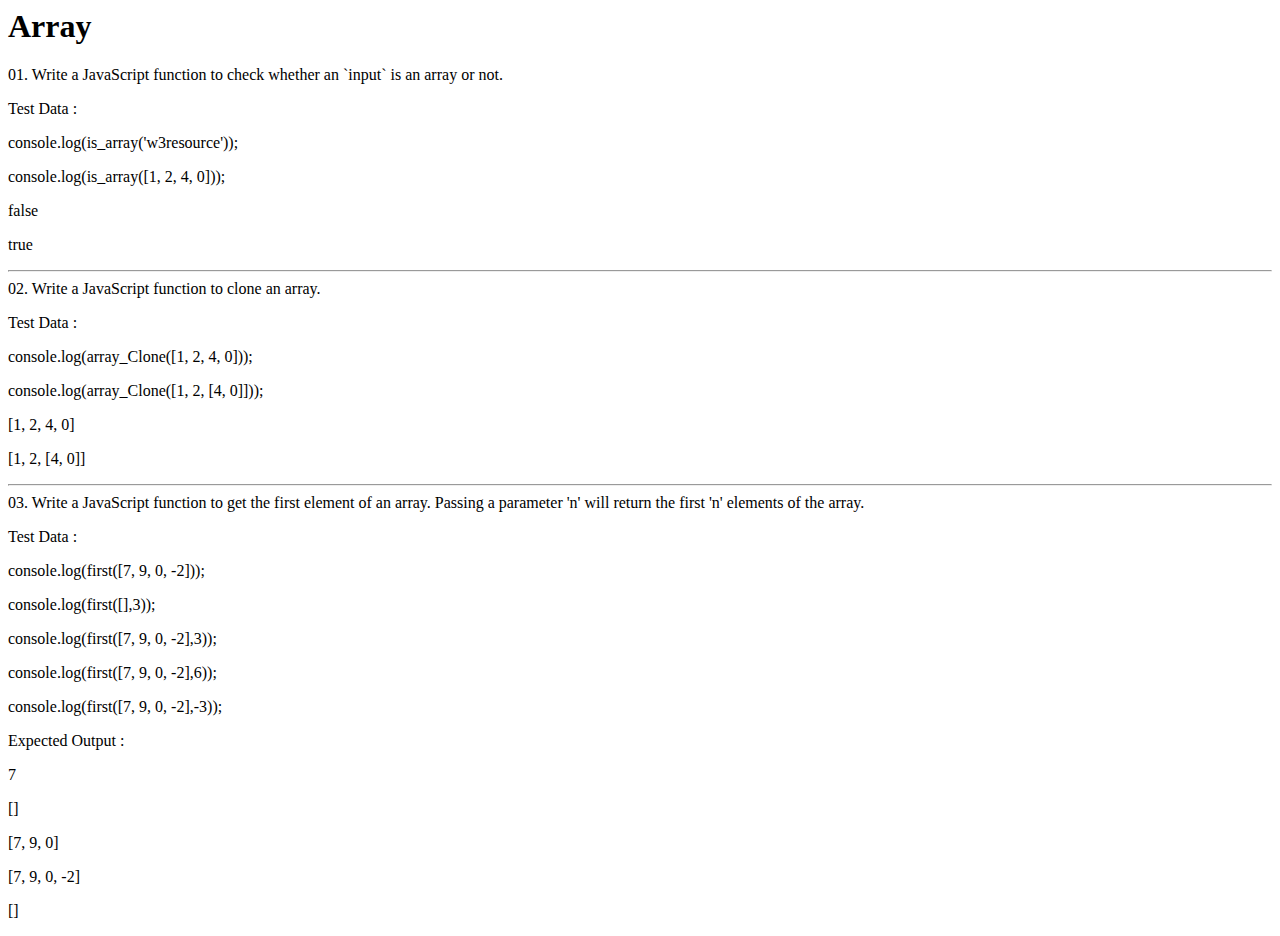
<file: array.html>
<html>

    <header>
    
    
        <script src="array.js"></script>
    
    
    
    </header>

<body>
    
    <h1>Array</h1>
    
    01. Write a JavaScript function to check whether an `input` is an array or not. 
    <p>Test Data :</p>
    <p>console.log(is_array('w3resource')); </p>
    <p>console.log(is_array([1, 2, 4, 0]));</p>
    <p>false</p>
    <p>true</p>
    
    <hr>
    
    02. Write a JavaScript function to clone an array.
    <p>Test Data :</p>
    <p>console.log(array_Clone([1, 2, 4, 0])); </p>
    <p>console.log(array_Clone([1, 2, [4, 0]]));</p>
    <p>[1, 2, 4, 0] </p>
    <p>[1, 2, [4, 0]]</p>
    
    <hr>
    
    03. Write a JavaScript function to get the first element of an array. Passing a parameter 'n' will return the first 'n' elements of the array. 
    <p>Test Data : </p>
    <p>console.log(first([7, 9, 0, -2]));</p>
    <p>console.log(first([],3));</p>
    <p>console.log(first([7, 9, 0, -2],3));</p>
    <p>console.log(first([7, 9, 0, -2],6));</p>
    <p>console.log(first([7, 9, 0, -2],-3));</p>
    <p>Expected Output : </p>
    <p>7</p>
    <p>[] </p>
    <p>[7, 9, 0] </p>
    <p>[7, 9, 0, -2] </p>
    <p>[] </p>

    
    
    
    
    
    
</body>



</html>
</file>
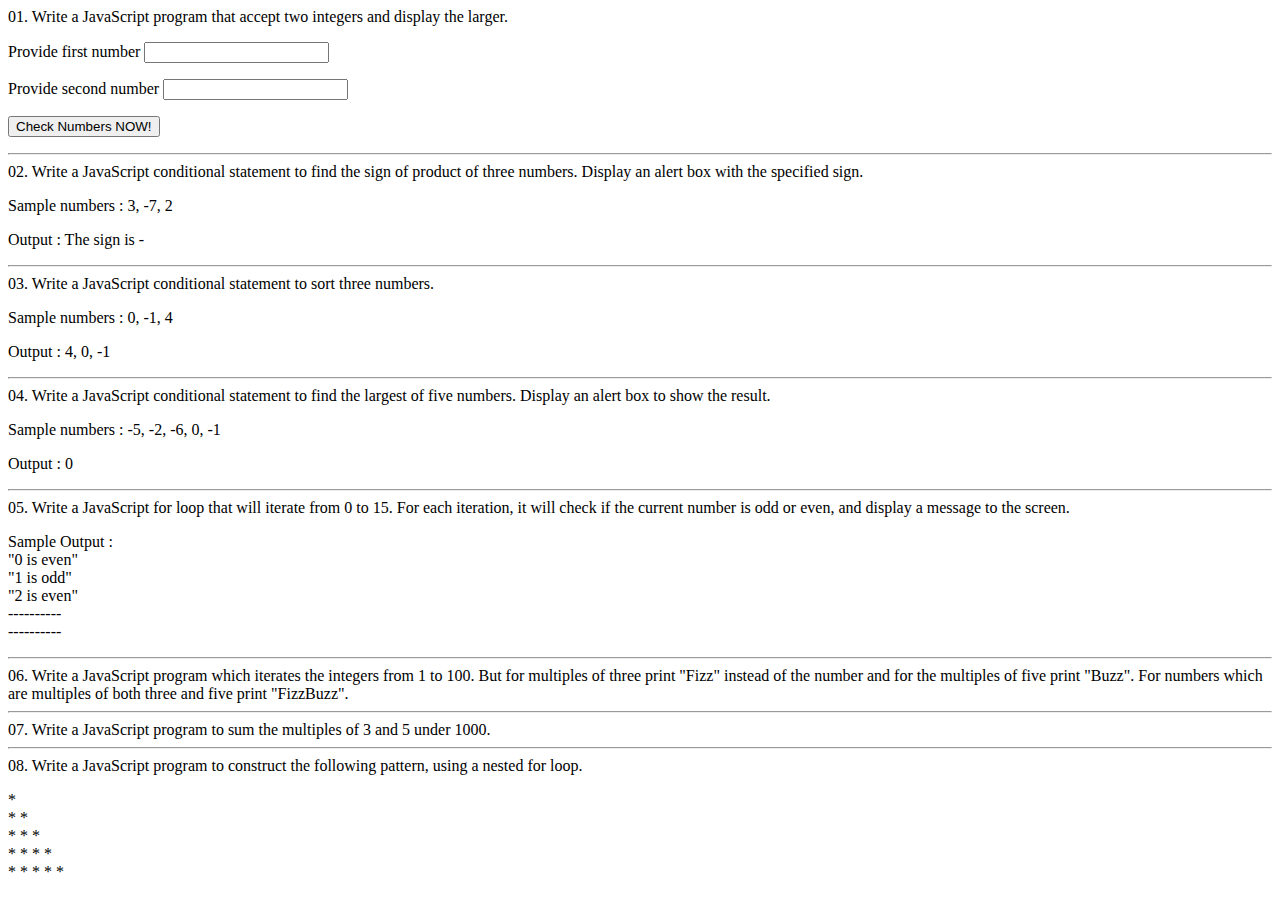
<file: conditional.html>
<html>

    
<header>
    
    <script src="conditional.js" type="text/javascript"></script>
    
    
    
</header>

    <body>
    
    01. Write a JavaScript program that accept two integers and display the larger.
        
    <p>Provide first number <input id="firstNumber"></p>
    <p>Provide second number <input id="secondNumber"></p>
        <p><input type="submit" value="Check Numbers NOW!" onclick="checkInput()"></p>

        <hr>
        
       02. Write a JavaScript conditional statement to find the sign of product of three numbers. Display an alert box with the specified sign. 
        <p>Sample numbers : 3, -7, 2 </p>
        <p>Output : The sign is -  </p>
        
        <hr>
        
        03. Write a JavaScript conditional statement to sort three numbers.
        <p>Sample numbers : 0, -1, 4 </p>
        <p>Output : 4, 0, -1 </p>
        
        <hr>
        
        04. Write a JavaScript conditional statement to find the largest of five numbers. Display an alert box to show the result. 
        <p>Sample numbers : -5, -2, -6, 0, -1 </p>
        <p>Output : 0 </p>
        
        <hr>
        
        05. Write a JavaScript for loop that will iterate from 0 to 15. For each iteration, it will check if the current number is odd or even, and display a message to the screen. 
            <p>Sample Output : <br />
            "0 is even" <br />
            "1 is odd" <br />
            "2 is even" <br />
            ---------- <br />
            ---------- </p>
        <hr>
        
        06. Write a JavaScript program which iterates the integers from 1 to 100. But for multiples of three print "Fizz" instead of the number and for the multiples of five print "Buzz". For numbers which are multiples of both three and five print "FizzBuzz".
        
        <hr>
        
        07. Write a JavaScript program to sum the multiples of 3 and 5 under 1000.
        
        <hr>
    
        08. Write a JavaScript program to construct the following pattern, using a nested for loop.

            <p>*  <br />
                * *  <br />
                * * *  <br />
                * * * *  <br />
                * * * * * </p>
    
    
    
    </body>



</html>
</file>
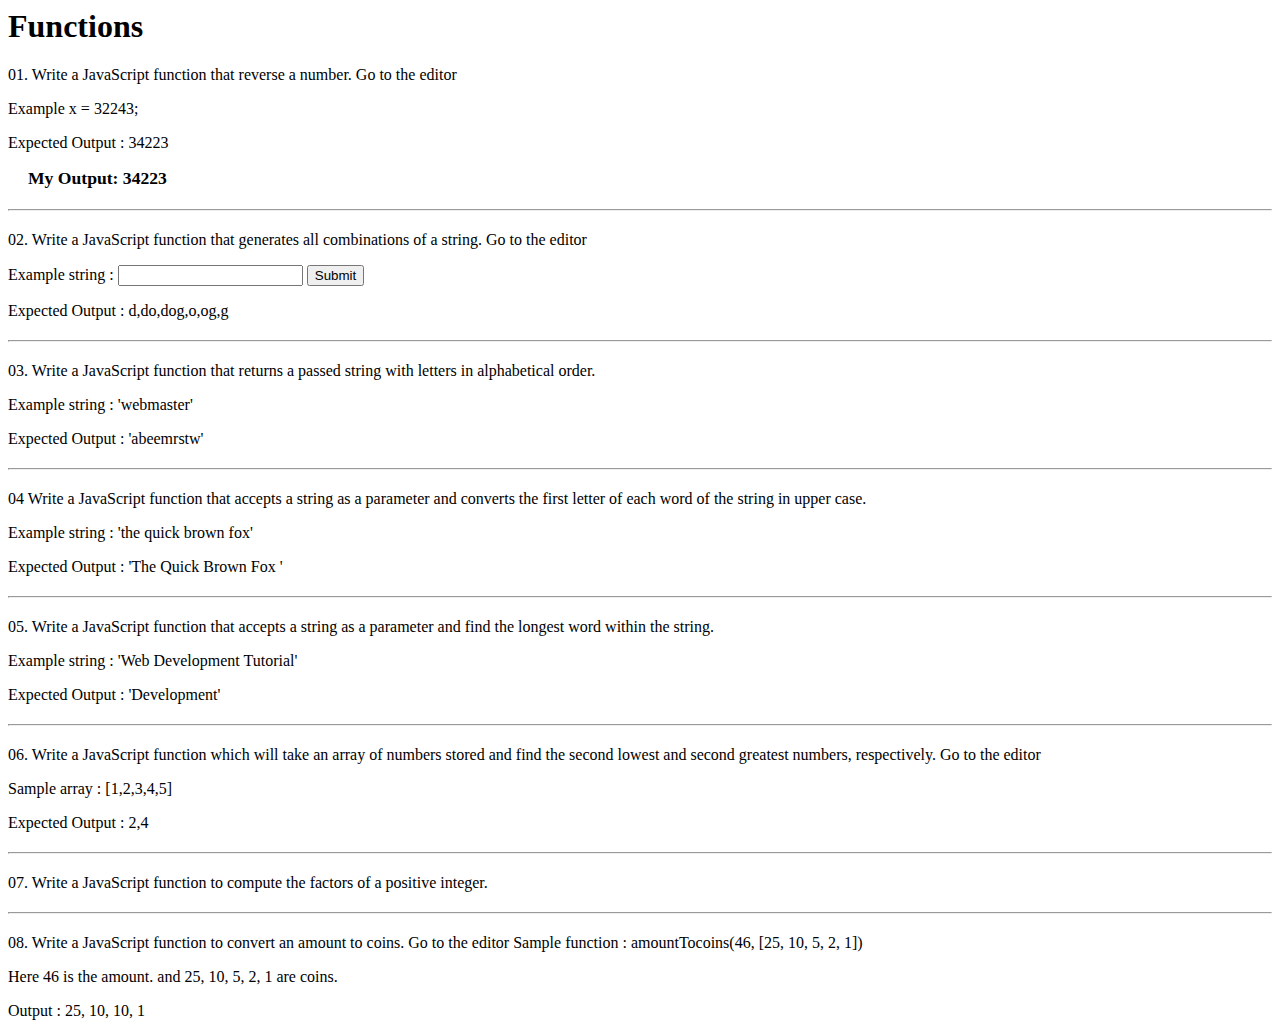
<file: function.html>
<html>

<header class='header'>
    
    <script src="app01.js" type="text/javascript"></script>

    
    <style type="text/css">
    
        .header {
            display: none;
        }
        
        
        
        div {
            
            font-size: 1.1em;
            font-weight: bold;
            padding-left: 20px;
        }
        
        button {
            margin-top: 15px;
        }
    
        hr {
            margin: 20px 0px;
        }
        
        
    
    </style>
    
    
</header>

<body>
        <h1>Functions</h1>
      
    01. Write a JavaScript function that reverse a number. Go to the editor
    <p>Example x = 32243;</p>
    <p>Expected Output : 34223</p>
    <div>My Output: <span id="myOutput"></span></div>

    <hr>
    
    02. Write a JavaScript function that generates all combinations of a string. Go to the editor
    <div id="divDog"></div>
    <p>Example string : <input id='dog'> <input onclick="contr()" type='submit' value="Submit"> </p>
    <p>Expected Output : d,do,dog,o,og,g </p>
    
    <hr>
    
    03. Write a JavaScript function that returns a passed string with letters in alphabetical order.
    
    <p>Example string : 'webmaster'&nbsp;&nbsp; </p> 
    <p>Expected Output : 'abeemrstw'&nbsp;&nbsp; <span id='outWeb'></span></p>
    
    <hr>
    
    04 Write a JavaScript function that accepts a string as a parameter and converts the first letter of each word of the string in upper case. 
    <p>Example string : 'the quick brown fox' </p>
    <p>Expected Output : 'The Quick Brown Fox '</p>
    
    <hr>
    
    05. Write a JavaScript function that accepts a string as a parameter and find the longest word within the string.
    <p>Example string : 'Web Development Tutorial' </p>
    <p>Expected Output : 'Development'</p>
    
    <hr>
    
    06. Write a JavaScript function which will take an array of numbers stored and find the second lowest and second greatest numbers, respectively. Go to the editor
    <p>Sample array : [1,2,3,4,5]</p>
    <p>Expected Output : 2,4 </p>
    
    <hr>
    
    07. Write a JavaScript function to compute the factors of a positive integer.
    
    <hr>
    
    08. Write a JavaScript function to convert an amount to coins. Go to the editor
Sample function : amountTocoins(46, [25, 10, 5, 2, 1])
    <p>Here 46 is the amount. and 25, 10, 5, 2, 1 are coins. </p>
    <p>Output : 25, 10, 10, 1</p>
    
    <script>
        
//Define a reverse function
       
 function myOutut(n)  {  
    
     n = n + "";  
 
     //Convert into string, reverse and convert back
     
     return n.split("").reverse().join(""); 

 }  

//Send results to ID
var x = myOutut(32243);
        
document.getElementById('myOutput').innerHTML = x;
        


//Write a JavaScript function that generates all combinations of a string.  


function substrings(str1)  {  
      
    var array1 = str1.split("");
    

    var combi = [];  
    
    var tmp= "";  
    
    var slent = Math.pow(2, array1.length);  

    for (var i = 0; i < slent ; i++)  {
        
        tmp = "";  
        
        for ( var j = 0 ; j < array1.length ; j++ ) {
            
            if (i & Math.pow( 2, j )){
                
                tmp += array1[j];  
                
            //    console.log(tmp);
            }  
        } 
        
        if (tmp !== "")  {
            
            combi.push(tmp); 
            
        }  
    }  
console.log('02. Exercises')
  console.log(combi.join(", "));  
}  

//I build new function for submit button to take value from input        
var cont = "";       
        
function contr() {

    cont += document.getElementById('dog').value; 
    
    if (cont !== "") {
        
        //call combination function and passing input value
        substrings(cont);
        
    } else {
        
        document.getElementById('divDog').innerHTML = 'Please provide for me string...';
    }
    
}
    
              
    </script>
    
    
    
    
    
</body>








</html>
</file>
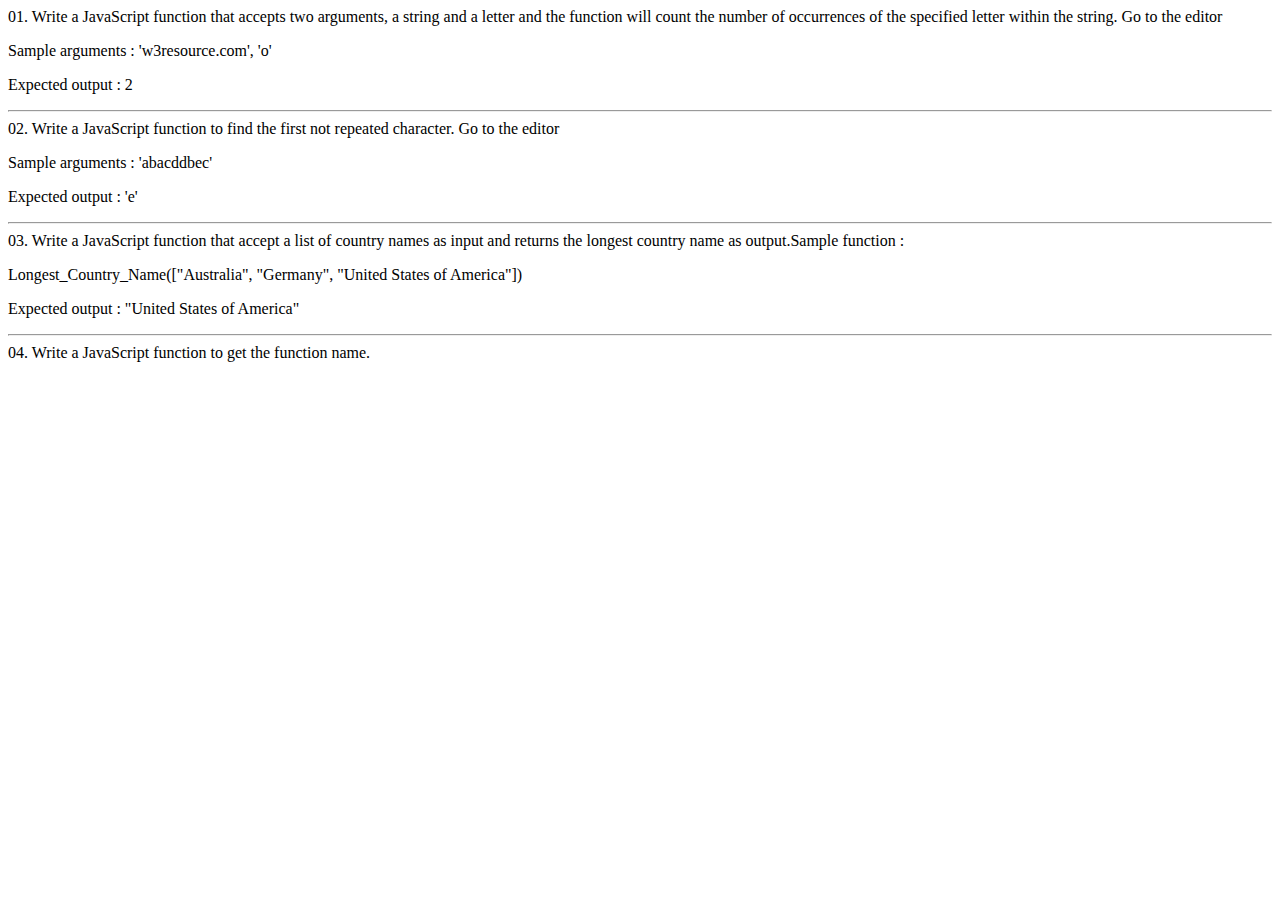
<file: functions01.html>
<html>


<header>
    
    
    <script src="app02.js"></script>
    
    
</header>



<body>
    
    01. Write a JavaScript function that accepts two arguments, a string and a letter and the function will count the number of occurrences of the specified letter within the string. Go to the editor
    <p>Sample arguments : 'w3resource.com', 'o' </p>
    <p>Expected output : 2 </p>
    
    <hr>
    
     02. Write a JavaScript function to find the first not repeated character. Go to the editor
    <p>Sample arguments : 'abacddbec' </p>
    <p>Expected output : 'e'</p> 
    
    <hr>
    
    03. Write a JavaScript function that accept a list of country names as input and returns the longest country name as output.Sample function : <p>Longest_Country_Name(["Australia", "Germany", "United States of America"]) </p><p>Expected output : "United States of America"</p>
    
    <hr>
    
    04. Write a JavaScript function to get the function name.
    
    
    
    
    
    
    
    
</body>














</html>
</file>
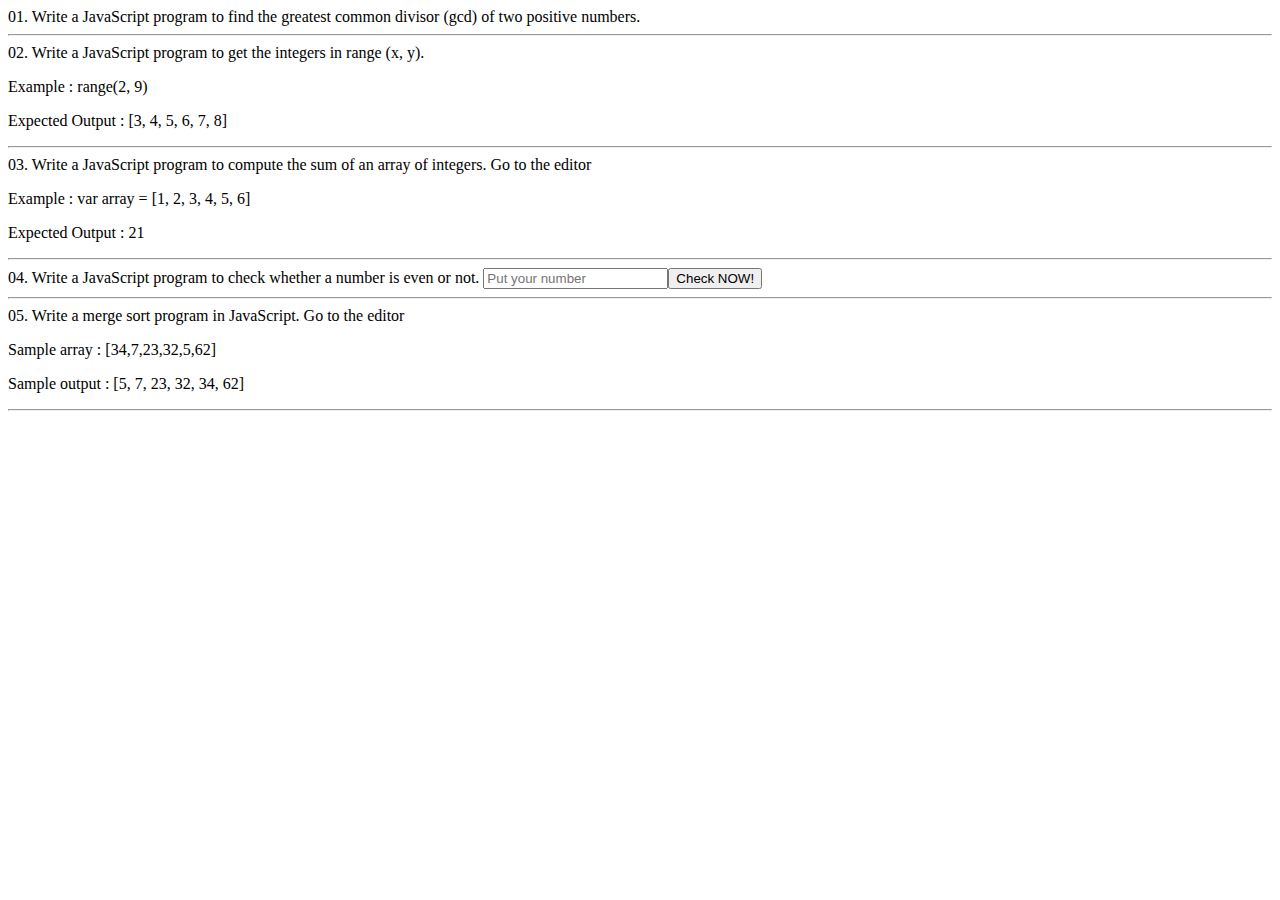
<file: Recursion.html>
<html>

<header>
    
    <script src="recursion.js" type="text/javascript"></script>
    
    
</header>


<body>
    
    
    
    01. Write a JavaScript program to find the greatest common divisor (gcd) of two positive numbers.
     
    <hr>
    
    02. Write a JavaScript program to get the integers in range (x, y).
    <p>Example : range(2, 9)</p>
    <p>Expected Output : [3, 4, 5, 6, 7, 8]</p>
    
    <hr>
    
    03. Write a JavaScript program to compute the sum of an array of integers. Go to the editor
    <p>Example : var array = [1, 2, 3, 4, 5, 6]</p>
    <p>Expected Output : 21 </p>
    
    <hr>
    
    04. Write a JavaScript program to check whether a number is even or not.
    
    <input type="text" placeholder="Put your number" id=even><input type="submit" value="Check NOW!" onclick="getNumber()">
    
    <hr>
    
    05. Write a merge sort program in JavaScript. Go to the editor
    <p>Sample array : [34,7,23,32,5,62]</p>
    <p>Sample output : [5, 7, 23, 32, 34, 62]</p>
    
    <hr>
    
    
    
    
</body>
















</html>
</file>
